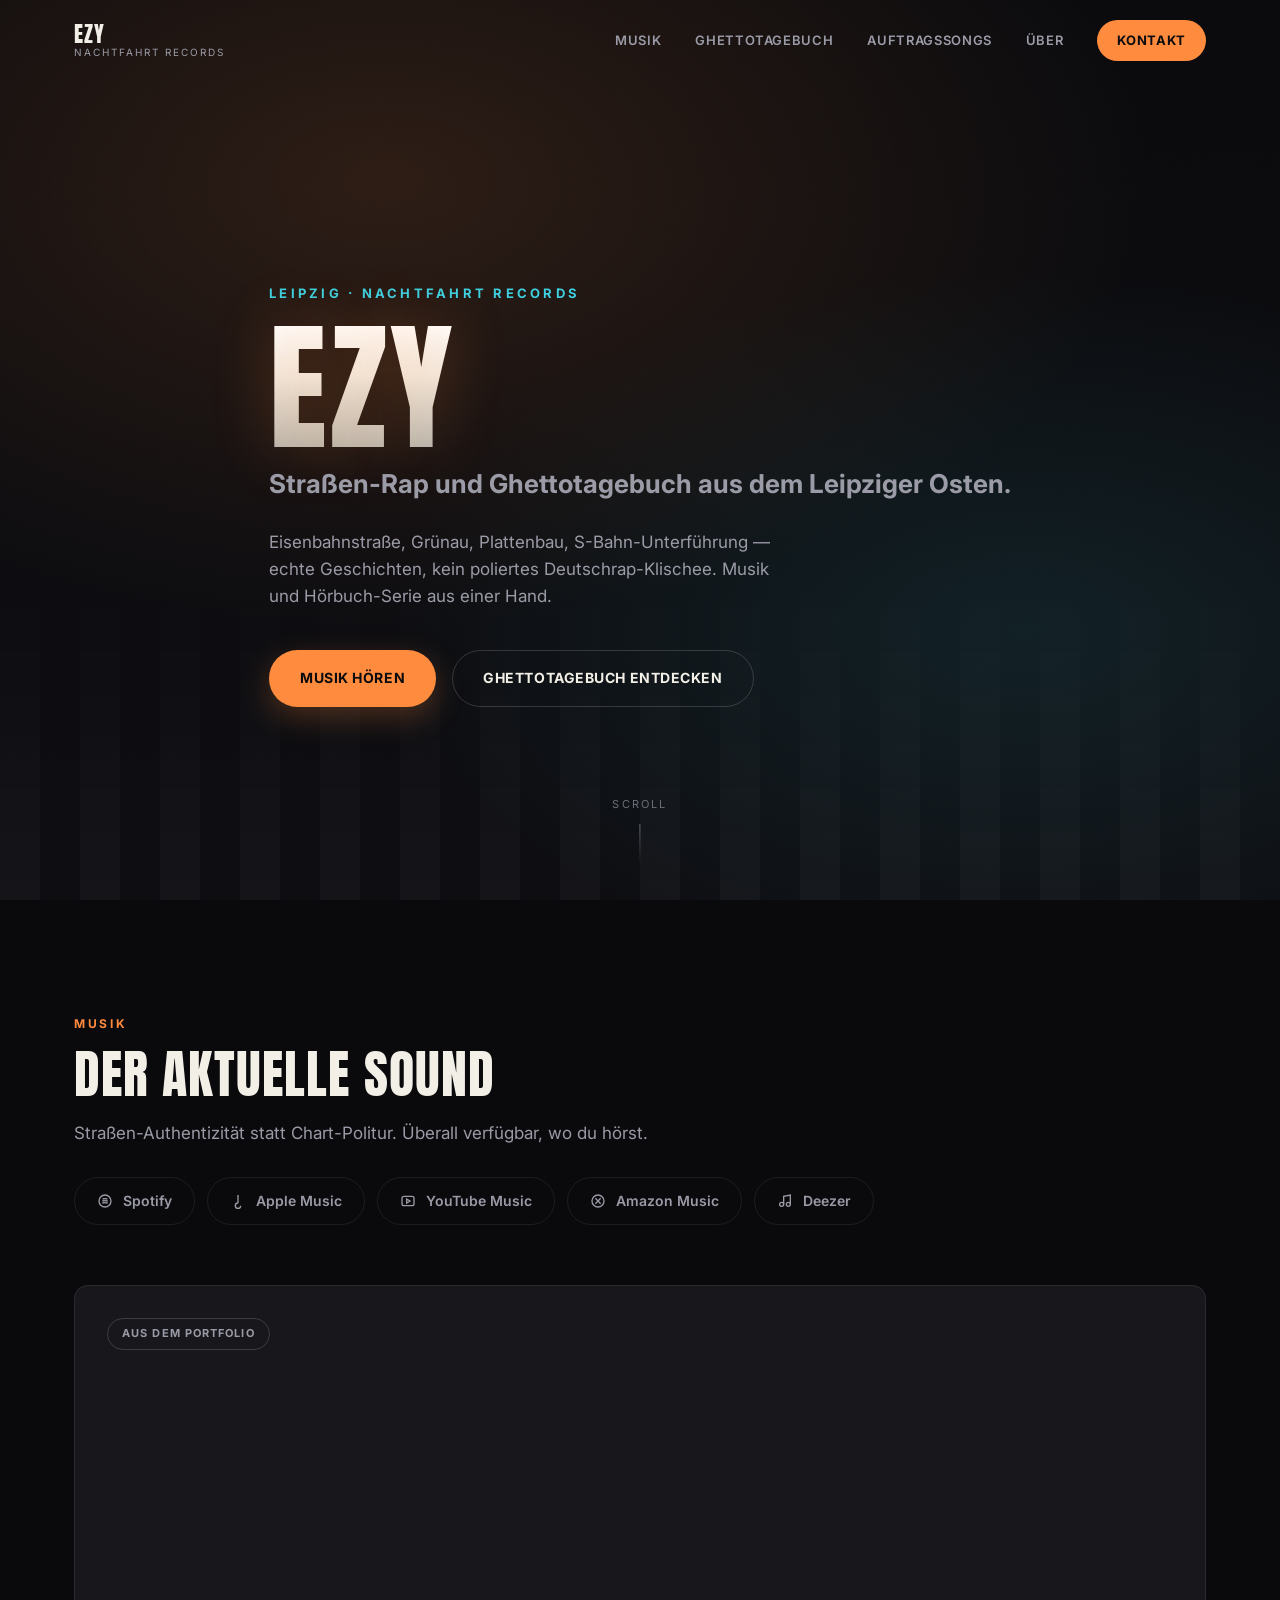
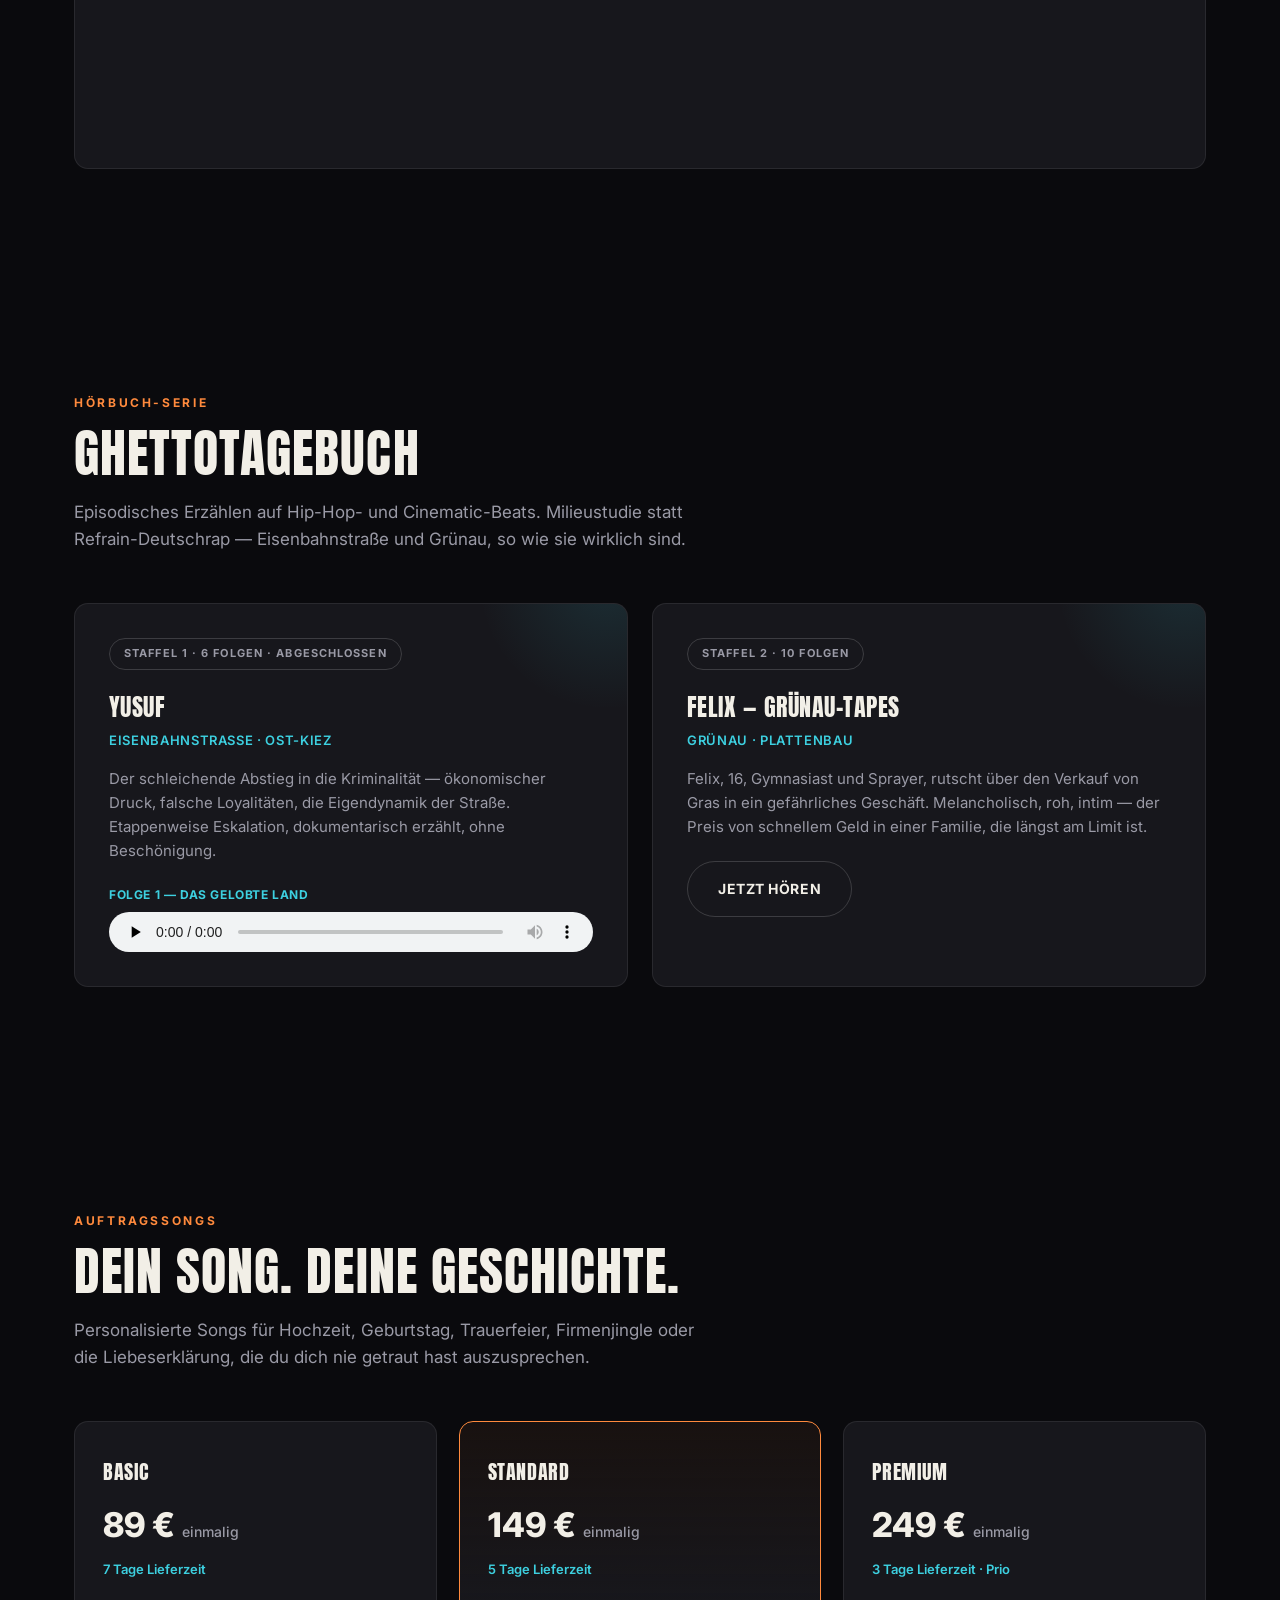
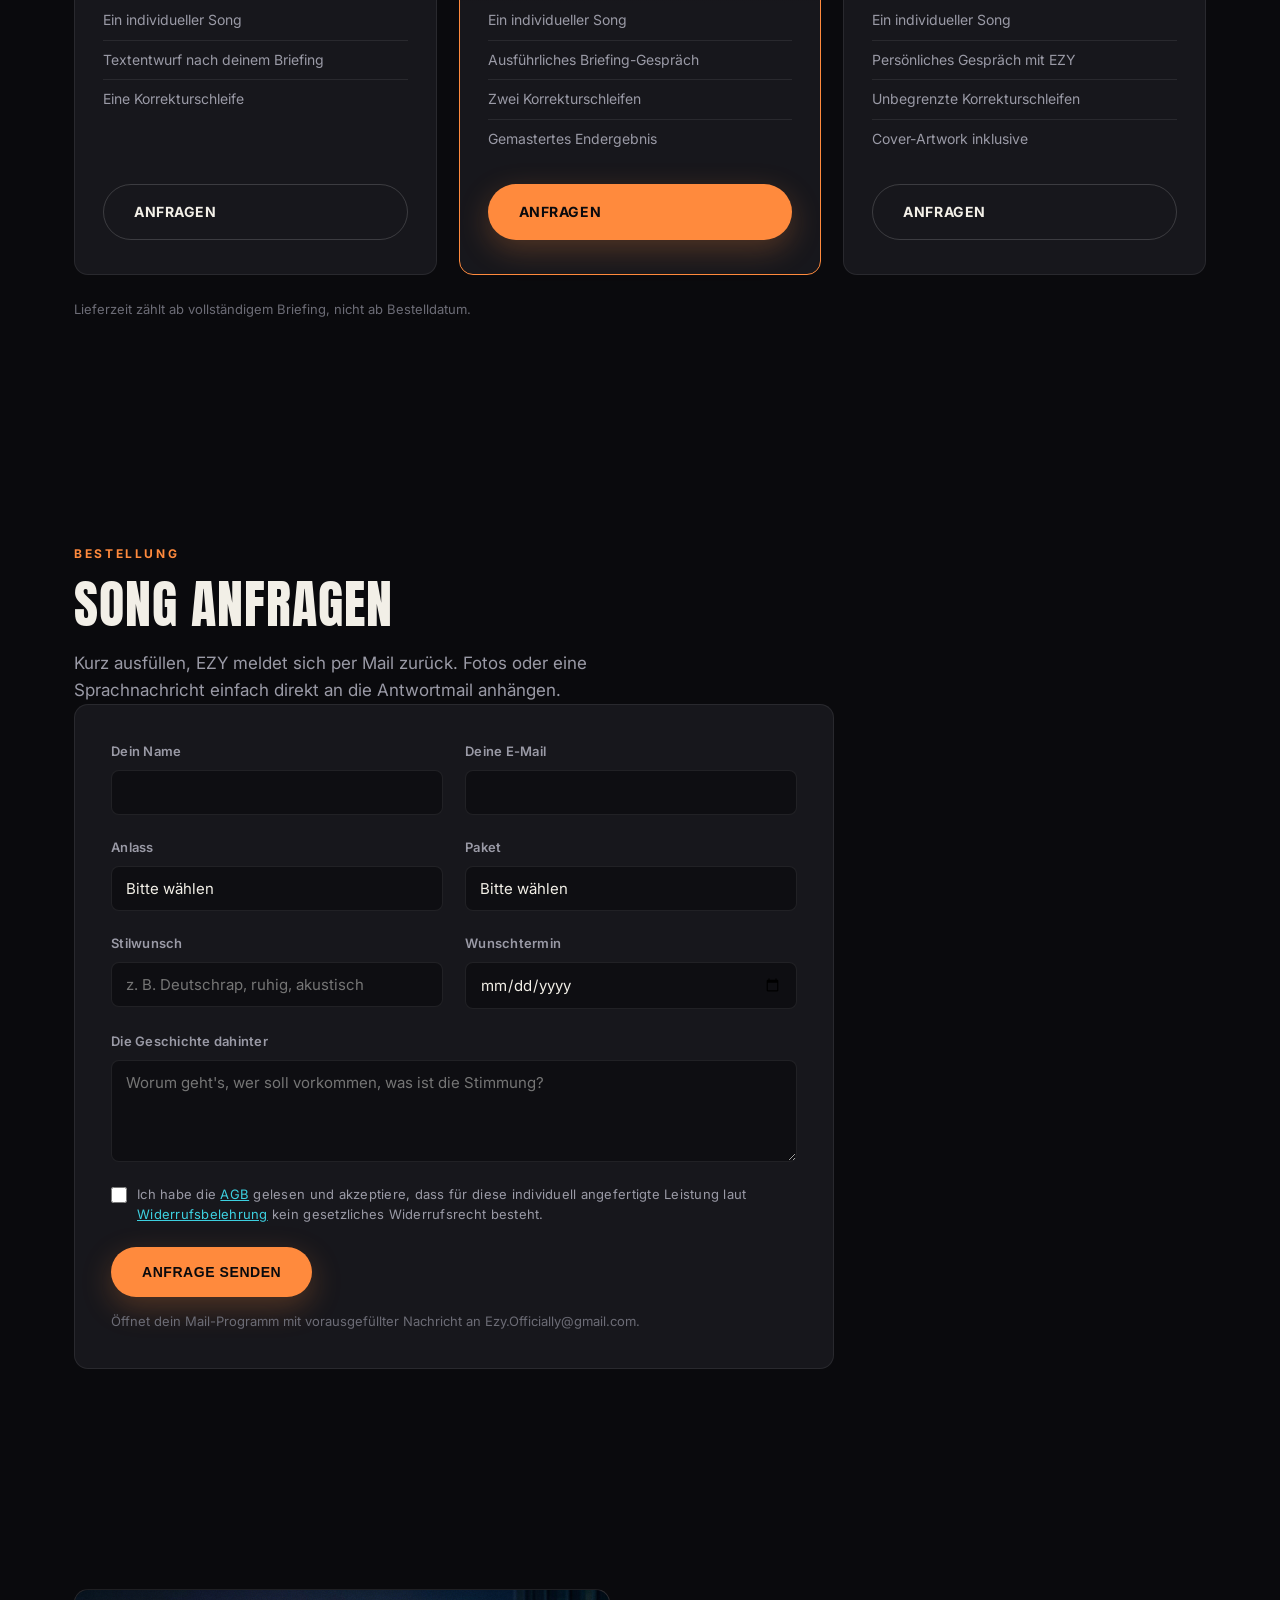
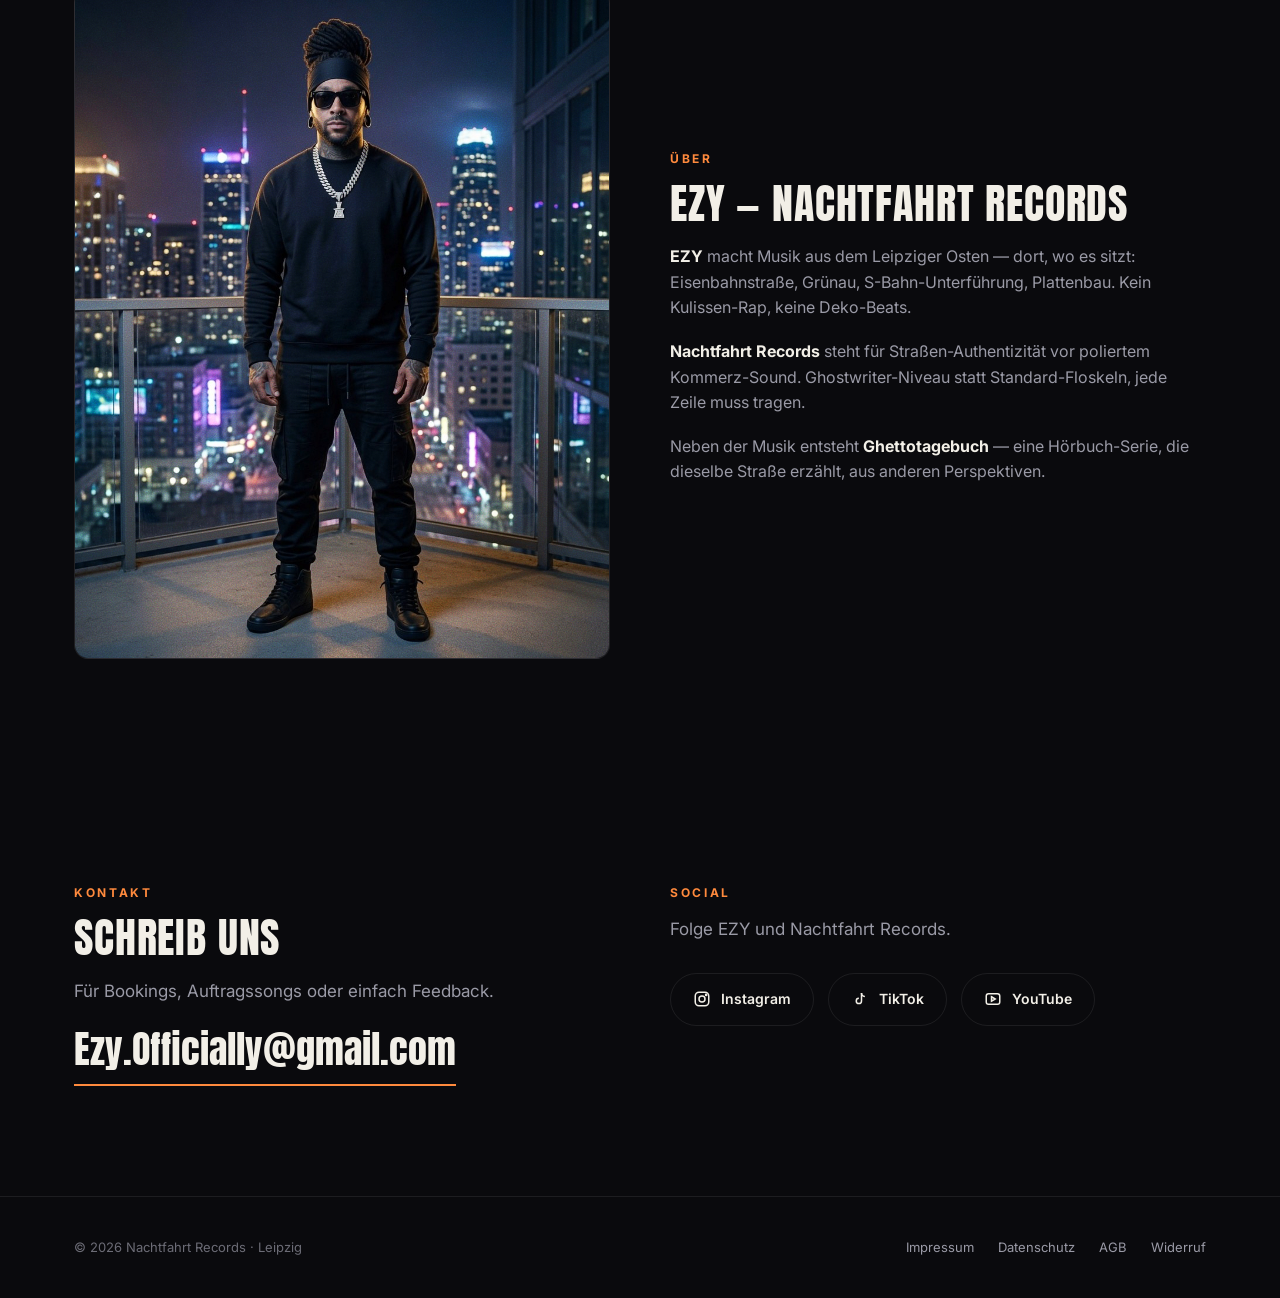
<file: website/index.html>
<!doctype html>
<html lang="de">
<head>
<meta charset="UTF-8">
<meta name="viewport" content="width=device-width, initial-scale=1.0">
<title>EZY — Nachtfahrt Records</title>
<meta name="description" content="EZY · Nachtfahrt Records. Musik und Ghettotagebuch aus Leipzig bei Nacht.">
<link rel="icon" href="favicon.svg" type="image/svg+xml">
<link rel="stylesheet" href="assets/style.css">
</head>
<body>

<div class="grain"></div>

<nav class="nav">
  <div class="container">
    <a href="#top" class="brand">
      <span class="name">EZY</span>
      <span class="label">Nachtfahrt Records</span>
    </a>
    <div class="nav-links">
      <a href="#musik">Musik</a>
      <a href="#strassenkino">Ghettotagebuch</a>
      <a href="#auftragssongs">Auftragssongs</a>
      <a href="#ueber">Über</a>
      <a href="#kontakt" class="nav-cta">Kontakt</a>
    </div>
    <button class="burger" aria-label="Menü öffnen">
      <span></span><span></span><span></span>
    </button>
  </div>
</nav>

<div class="mobile-menu">
  <a href="#musik">Musik</a>
  <a href="#strassenkino">Ghettotagebuch</a>
  <a href="#auftragssongs">Auftragssongs</a>
  <a href="#ueber">Über</a>
  <a href="#kontakt">Kontakt</a>
</div>

<header class="hero" id="top">
  <div class="container">
    <div class="hero-tag">Leipzig · Nachtfahrt Records</div>
    <h1>EZY</h1>
    <h2>Straßen-Rap und Ghettotagebuch aus dem Leipziger Osten.</h2>
    <p class="desc">
      Eisenbahnstraße, Grünau, Plattenbau, S-Bahn-Unterführung — echte Geschichten,
      kein poliertes Deutschrap-Klischee. Musik und Hörbuch-Serie aus einer Hand.
    </p>
    <div class="hero-actions">
      <a href="#musik" class="btn btn-primary">Musik hören</a>
      <a href="#strassenkino" class="btn btn-outline">Ghettotagebuch entdecken</a>
    </div>
  </div>
  <div class="scroll-cue">Scroll</div>
</header>

<!-- ============ MUSIK ============ -->
<section id="musik">
  <div class="container">
    <div class="reveal">
      <div class="eyebrow">Musik</div>
      <h2 class="section-title">Der aktuelle Sound</h2>
      <p class="section-lead">Straßen-Authentizität statt Chart-Politur. Überall verfügbar, wo du hörst.</p>
    </div>

    <div class="platforms reveal">
      <!-- TODO Bruno: echte Links aus DistroKid/Vertrieb eintragen -->
      <a href="https://open.spotify.com/artist/36Aw98aOl0XB8n2QUZo3tZ" class="platform-pill" target="_blank" rel="noopener">
        <svg viewBox="0 0 24 24" fill="none" stroke="currentColor" stroke-width="2"><circle cx="12" cy="12" r="9"/><path d="M8 15c3-1 5-1 8 0M8 12c3.5-1 4.5-1 8 0M8.5 9c2.5-.7 4.5-.7 7 0"/></svg>
        Spotify
      </a>
      <a href="#" class="platform-pill">
        <svg viewBox="0 0 24 24" fill="none" stroke="currentColor" stroke-width="2"><path d="M12 3v12m0 0a4 4 0 104 4"/><circle cx="16" cy="19" r="0"/></svg>
        Apple Music
      </a>
      <a href="#" class="platform-pill">
        <svg viewBox="0 0 24 24" fill="none" stroke="currentColor" stroke-width="2"><rect x="3" y="5" width="18" height="14" rx="3"/><path d="M10 9l5 3-5 3z"/></svg>
        YouTube Music
      </a>
      <a href="#" class="platform-pill">
        <svg viewBox="0 0 24 24" fill="none" stroke="currentColor" stroke-width="2"><circle cx="12" cy="12" r="9"/><path d="M8 8l8 8M16 8l-8 8"/></svg>
        Amazon Music
      </a>
      <a href="#" class="platform-pill">
        <svg viewBox="0 0 24 24" fill="none" stroke="currentColor" stroke-width="2"><circle cx="7" cy="17" r="3"/><circle cx="17" cy="17" r="3"/><path d="M10 17V5l10-2v14"/></svg>
        Deezer
      </a>
    </div>

    <div class="release-card embed reveal">
      <div class="badge">Aus dem Portfolio</div>
      <iframe src="https://open.spotify.com/embed/album/2xNW0E3HKPv3cigmFF2tMF?utm_source=generator"
        width="100%" height="352" frameborder="0"
        allow="autoplay; clipboard-write; encrypted-media; fullscreen; picture-in-picture" loading="lazy"></iframe>
    </div>
  </div>
</section>

<!-- ============ STRASSENKINO ============ -->
<section id="strassenkino">
  <div class="container">
    <div class="reveal">
      <div class="eyebrow">Hörbuch-Serie</div>
      <h2 class="section-title">Ghettotagebuch</h2>
      <p class="section-lead">
        Episodisches Erzählen auf Hip-Hop- und Cinematic-Beats. Milieustudie statt
        Refrain-Deutschrap — Eisenbahnstraße und Grünau, so wie sie wirklich sind.
      </p>
    </div>

    <div class="saga-grid">
      <div class="saga-card reveal">
        <div class="badge">Staffel 1 · 6 Folgen · Abgeschlossen</div>
        <h3>Yusuf</h3>
        <div class="place">Eisenbahnstraße · Ost-Kiez</div>
        <p>
          Der schleichende Abstieg in die Kriminalität — ökonomischer Druck, falsche
          Loyalitäten, die Eigendynamik der Straße. Etappenweise Eskalation, dokumentarisch
          erzählt, ohne Beschönigung.
        </p>
        <div class="episode-player">
          <span class="episode-label">Folge 1 — Das gelobte Land</span>
          <audio controls preload="none">
            <source src="audio/yusuf-folge-1-das-gelobte-land.mp3" type="audio/mpeg">
          </audio>
        </div>
      </div>
      <div class="saga-card reveal">
        <div class="badge">Staffel 2 · 10 Folgen</div>
        <h3>Felix — Grünau-Tapes</h3>
        <div class="place">Grünau · Plattenbau</div>
        <p>
          Felix, 16, Gymnasiast und Sprayer, rutscht über den Verkauf von Gras in ein
          gefährliches Geschäft. Melancholisch, roh, intim — der Preis von schnellem Geld
          in einer Familie, die längst am Limit ist.
        </p>
        <a href="#" class="btn btn-outline">Jetzt hören</a>
      </div>
    </div>
  </div>
</section>

<!-- ============ AUFTRAGSSONGS ============ -->
<section id="auftragssongs">
  <div class="container">
    <div class="reveal">
      <div class="eyebrow">Auftragssongs</div>
      <h2 class="section-title">Dein Song. Deine Geschichte.</h2>
      <p class="section-lead">
        Personalisierte Songs für Hochzeit, Geburtstag, Trauerfeier, Firmenjingle oder
        die Liebeserklärung, die du dich nie getraut hast auszusprechen.
      </p>
    </div>

    <div class="pkg-grid">
      <div class="pkg-card reveal">
        <div class="pkg-name">Basic</div>
        <div class="pkg-price">89 € <span>einmalig</span></div>
        <div class="pkg-time">7 Tage Lieferzeit</div>
        <ul>
          <li>Ein individueller Song</li>
          <li>Textentwurf nach deinem Briefing</li>
          <li>Eine Korrekturschleife</li>
        </ul>
        <a href="#anfragen" class="btn btn-outline" data-paket="Basic">Anfragen</a>
      </div>
      <div class="pkg-card featured reveal">
        <div class="pkg-name">Standard</div>
        <div class="pkg-price">149 € <span>einmalig</span></div>
        <div class="pkg-time">5 Tage Lieferzeit</div>
        <ul>
          <li>Ein individueller Song</li>
          <li>Ausführliches Briefing-Gespräch</li>
          <li>Zwei Korrekturschleifen</li>
          <li>Gemastertes Endergebnis</li>
        </ul>
        <a href="#anfragen" class="btn btn-primary" data-paket="Standard">Anfragen</a>
      </div>
      <div class="pkg-card reveal">
        <div class="pkg-name">Premium</div>
        <div class="pkg-price">249 € <span>einmalig</span></div>
        <div class="pkg-time">3 Tage Lieferzeit · Prio</div>
        <ul>
          <li>Ein individueller Song</li>
          <li>Persönliches Gespräch mit EZY</li>
          <li>Unbegrenzte Korrekturschleifen</li>
          <li>Cover-Artwork inklusive</li>
        </ul>
        <a href="#anfragen" class="btn btn-outline" data-paket="Premium">Anfragen</a>
      </div>
    </div>
    <p style="color:var(--muted-2); font-size:13px; margin-top:24px;">
      Lieferzeit zählt ab vollständigem Briefing, nicht ab Bestelldatum.
    </p>
  </div>
</section>

<!-- ============ BESTELLFORMULAR ============ -->
<section id="anfragen">
  <div class="container">
    <div class="reveal">
      <div class="eyebrow">Bestellung</div>
      <h2 class="section-title">Song anfragen</h2>
      <p class="section-lead">
        Kurz ausfüllen, EZY meldet sich per Mail zurück. Fotos oder eine Sprachnachricht
        einfach direkt an die Antwortmail anhängen.
      </p>
    </div>

    <form class="booking-form reveal" id="booking-form">
      <div class="form-grid">
        <label>
          Dein Name
          <input type="text" name="name" required>
        </label>
        <label>
          Deine E-Mail
          <input type="email" name="email" required>
        </label>
        <label>
          Anlass
          <select name="anlass" required>
            <option value="">Bitte wählen</option>
            <option>Hochzeit</option>
            <option>Geburtstag</option>
            <option>Trauerfeier</option>
            <option>Firmenjingle</option>
            <option>Liebeserklärung</option>
            <option>Sonstiges</option>
          </select>
        </label>
        <label>
          Paket
          <select name="paket" id="paket-select" required>
            <option value="">Bitte wählen</option>
            <option>Basic</option>
            <option>Standard</option>
            <option>Premium</option>
          </select>
        </label>
        <label>
          Stilwunsch
          <input type="text" name="stil" placeholder="z. B. Deutschrap, ruhig, akustisch">
        </label>
        <label>
          Wunschtermin
          <input type="date" name="termin">
        </label>
      </div>
      <label class="full">
        Die Geschichte dahinter
        <textarea name="geschichte" rows="4" placeholder="Worum geht's, wer soll vorkommen, was ist die Stimmung?" required></textarea>
      </label>
      <label class="consent">
        <input type="checkbox" name="agb_akzeptiert" required>
        <span>Ich habe die <a href="agb.html" target="_blank">AGB</a> gelesen und akzeptiere, dass für
        diese individuell angefertigte Leistung laut <a href="widerruf.html" target="_blank">Widerrufsbelehrung</a>
        kein gesetzliches Widerrufsrecht besteht.</span>
      </label>
      <button type="submit" class="btn btn-primary">Anfrage senden</button>
      <p class="form-note">Öffnet dein Mail-Programm mit vorausgefüllter Nachricht an Ezy.Officially@gmail.com.</p>
    </form>
  </div>
</section>

<!-- ============ ÜBER ============ -->
<section id="ueber">
  <div class="container about-grid">
    <div class="about-visual reveal">
      <img src="images/ezy-portrait.jpg" alt="EZY vor der nächtlichen Skyline" loading="lazy">
    </div>
    <div class="about-text reveal">
      <div class="eyebrow">Über</div>
      <h2 class="section-title" style="font-size:clamp(28px,4vw,42px);">EZY — Nachtfahrt Records</h2>
      <p>
        <strong>EZY</strong> macht Musik aus dem Leipziger Osten — dort, wo es sitzt:
        Eisenbahnstraße, Grünau, S-Bahn-Unterführung, Plattenbau. Kein Kulissen-Rap,
        keine Deko-Beats.
      </p>
      <p>
        <strong>Nachtfahrt Records</strong> steht für Straßen-Authentizität vor
        poliertem Kommerz-Sound. Ghostwriter-Niveau statt Standard-Floskeln, jede Zeile
        muss tragen.
      </p>
      <p>
        Neben der Musik entsteht <strong>Ghettotagebuch</strong> — eine Hörbuch-Serie,
        die dieselbe Straße erzählt, aus anderen Perspektiven.
      </p>
    </div>
  </div>
</section>

<!-- ============ KONTAKT ============ -->
<section id="kontakt">
  <div class="container contact-wrap">
    <div class="reveal">
      <div class="eyebrow">Kontakt</div>
      <h2 class="section-title" style="font-size:clamp(28px,4vw,42px);">Schreib uns</h2>
      <p class="section-lead">Für Bookings, Auftragssongs oder einfach Feedback.</p>
      <a href="mailto:Ezy.Officially@gmail.com" class="contact-email">Ezy.Officially@gmail.com</a>
    </div>
    <div class="reveal">
      <div class="eyebrow">Social</div>
      <p class="section-lead" style="margin-bottom:0;">Folge EZY und Nachtfahrt Records.</p>
      <div class="social-row">
        <a href="https://instagram.com/ezy.officially" class="social-btn" target="_blank" rel="noopener">
          <svg viewBox="0 0 24 24" fill="none" stroke="currentColor" stroke-width="2"><rect x="3" y="3" width="18" height="18" rx="5"/><circle cx="12" cy="12" r="4"/><circle cx="17.5" cy="6.5" r="0.8" fill="currentColor"/></svg>
          Instagram
        </a>
        <a href="https://www.tiktok.com/@ezy.officially" class="social-btn" target="_blank" rel="noopener">
          <svg viewBox="0 0 24 24" fill="none" stroke="currentColor" stroke-width="2"><path d="M14 4v10.5a3.5 3.5 0 11-3.5-3.5"/><path d="M14 4c0 2.5 2 4.5 4.5 4.5"/></svg>
          TikTok
        </a>
        <a href="https://www.youtube.com/@ezy.officially" class="social-btn" target="_blank" rel="noopener">
          <svg viewBox="0 0 24 24" fill="none" stroke="currentColor" stroke-width="2"><rect x="3" y="5" width="18" height="14" rx="3"/><path d="M10 9l5 3-5 3z"/></svg>
          YouTube
        </a>
      </div>
    </div>
  </div>
</section>

<footer>
  <div class="container">
    <div class="footer-copy">© 2026 Nachtfahrt Records · Leipzig</div>
    <div class="footer-links">
      <a href="impressum.html">Impressum</a>
      <a href="datenschutz.html">Datenschutz</a>
      <a href="agb.html">AGB</a>
      <a href="widerruf.html">Widerruf</a>
    </div>
  </div>
</footer>

<script src="assets/main.js"></script>
</body>
</html>
</file>
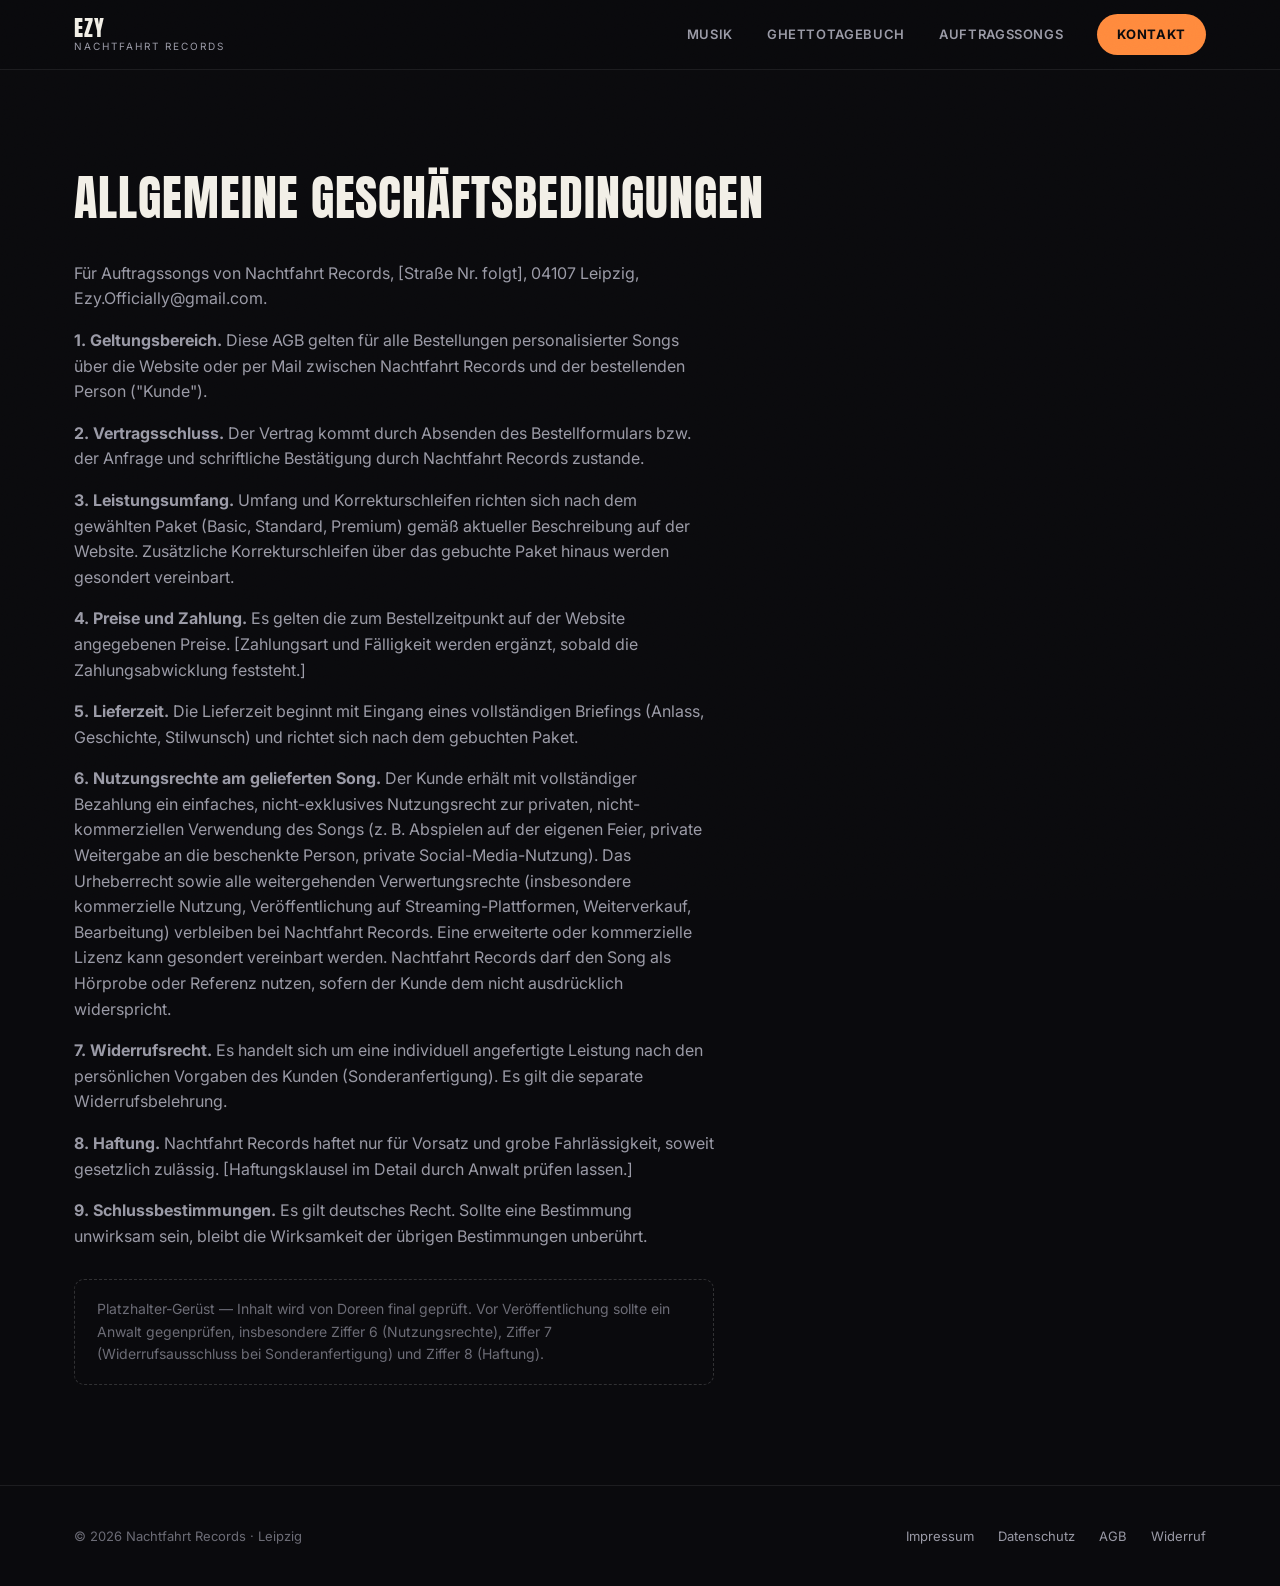
<file: website/agb.html>
<!doctype html>
<html lang="de">
<head>
<meta charset="UTF-8">
<meta name="viewport" content="width=device-width, initial-scale=1.0">
<title>AGB — Nachtfahrt Records</title>
<link rel="icon" href="favicon.svg" type="image/svg+xml">
<link rel="stylesheet" href="assets/style.css">
</head>
<body>

<div class="grain"></div>

<nav class="nav scrolled">
  <div class="container">
    <a href="index.html" class="brand">
      <span class="name">EZY</span>
      <span class="label">Nachtfahrt Records</span>
    </a>
    <div class="nav-links">
      <a href="index.html#musik">Musik</a>
      <a href="index.html#strassenkino">Ghettotagebuch</a>
      <a href="index.html#auftragssongs">Auftragssongs</a>
      <a href="index.html#kontakt" class="nav-cta">Kontakt</a>
    </div>
  </div>
</nav>

<main class="container legal-page">
  <h1>Allgemeine Geschäftsbedingungen</h1>
  <p>Für Auftragssongs von Nachtfahrt Records, [Straße Nr. folgt], 04107 Leipzig, Ezy.Officially@gmail.com.</p>

  <p><strong>1. Geltungsbereich.</strong> Diese AGB gelten für alle Bestellungen personalisierter
  Songs über die Website oder per Mail zwischen Nachtfahrt Records und der bestellenden Person
  ("Kunde").</p>

  <p><strong>2. Vertragsschluss.</strong> Der Vertrag kommt durch Absenden des Bestellformulars
  bzw. der Anfrage und schriftliche Bestätigung durch Nachtfahrt Records zustande.</p>

  <p><strong>3. Leistungsumfang.</strong> Umfang und Korrekturschleifen richten sich nach dem
  gewählten Paket (Basic, Standard, Premium) gemäß aktueller Beschreibung auf der Website.
  Zusätzliche Korrekturschleifen über das gebuchte Paket hinaus werden gesondert vereinbart.</p>

  <p><strong>4. Preise und Zahlung.</strong> Es gelten die zum Bestellzeitpunkt auf der Website
  angegebenen Preise. [Zahlungsart und Fälligkeit werden ergänzt, sobald die Zahlungsabwicklung
  feststeht.]</p>

  <p><strong>5. Lieferzeit.</strong> Die Lieferzeit beginnt mit Eingang eines vollständigen
  Briefings (Anlass, Geschichte, Stilwunsch) und richtet sich nach dem gebuchten Paket.</p>

  <p><strong>6. Nutzungsrechte am gelieferten Song.</strong> Der Kunde erhält mit vollständiger
  Bezahlung ein einfaches, nicht-exklusives Nutzungsrecht zur privaten, nicht-kommerziellen
  Verwendung des Songs (z. B. Abspielen auf der eigenen Feier, private Weitergabe an die
  beschenkte Person, private Social-Media-Nutzung). Das Urheberrecht sowie alle weitergehenden
  Verwertungsrechte (insbesondere kommerzielle Nutzung, Veröffentlichung auf Streaming-Plattformen,
  Weiterverkauf, Bearbeitung) verbleiben bei Nachtfahrt Records. Eine erweiterte oder kommerzielle
  Lizenz kann gesondert vereinbart werden. Nachtfahrt Records darf den Song als Hörprobe oder
  Referenz nutzen, sofern der Kunde dem nicht ausdrücklich widerspricht.</p>

  <p><strong>7. Widerrufsrecht.</strong> Es handelt sich um eine individuell angefertigte
  Leistung nach den persönlichen Vorgaben des Kunden (Sonderanfertigung). Es gilt die separate
  <a href="widerruf.html">Widerrufsbelehrung</a>.</p>

  <p><strong>8. Haftung.</strong> Nachtfahrt Records haftet nur für Vorsatz und grobe
  Fahrlässigkeit, soweit gesetzlich zulässig. [Haftungsklausel im Detail durch Anwalt prüfen
  lassen.]</p>

  <p><strong>9. Schlussbestimmungen.</strong> Es gilt deutsches Recht. Sollte eine Bestimmung
  unwirksam sein, bleibt die Wirksamkeit der übrigen Bestimmungen unberührt.</p>

  <div class="legal-note">
    Platzhalter-Gerüst — Inhalt wird von Doreen final geprüft. Vor Veröffentlichung sollte ein
    Anwalt gegenprüfen, insbesondere Ziffer 6 (Nutzungsrechte), Ziffer 7 (Widerrufsausschluss bei
    Sonderanfertigung) und Ziffer 8 (Haftung).
  </div>
</main>

<footer>
  <div class="container">
    <div class="footer-copy">© 2026 Nachtfahrt Records · Leipzig</div>
    <div class="footer-links">
      <a href="impressum.html">Impressum</a>
      <a href="datenschutz.html">Datenschutz</a>
      <a href="agb.html">AGB</a>
      <a href="widerruf.html">Widerruf</a>
    </div>
  </div>
</footer>

</body>
</html>
</file>
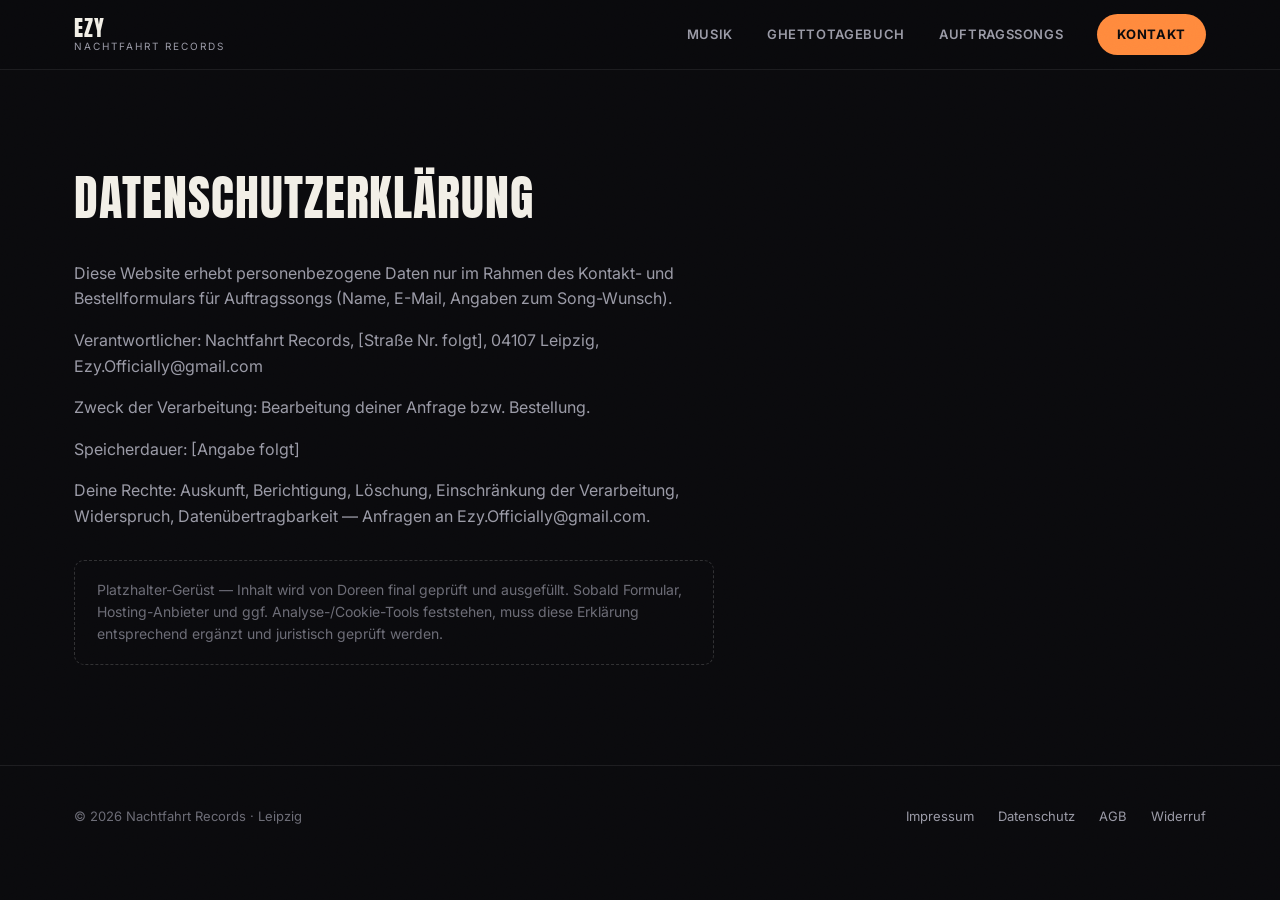
<file: website/datenschutz.html>
<!doctype html>
<html lang="de">
<head>
<meta charset="UTF-8">
<meta name="viewport" content="width=device-width, initial-scale=1.0">
<title>Datenschutz — Nachtfahrt Records</title>
<link rel="icon" href="favicon.svg" type="image/svg+xml">
<link rel="stylesheet" href="assets/style.css">
</head>
<body>

<div class="grain"></div>

<nav class="nav scrolled">
  <div class="container">
    <a href="index.html" class="brand">
      <span class="name">EZY</span>
      <span class="label">Nachtfahrt Records</span>
    </a>
    <div class="nav-links">
      <a href="index.html#musik">Musik</a>
      <a href="index.html#strassenkino">Ghettotagebuch</a>
      <a href="index.html#auftragssongs">Auftragssongs</a>
      <a href="index.html#kontakt" class="nav-cta">Kontakt</a>
    </div>
  </div>
</nav>

<main class="container legal-page">
  <h1>Datenschutzerklärung</h1>
  <p>
    Diese Website erhebt personenbezogene Daten nur im Rahmen des Kontakt- und
    Bestellformulars für Auftragssongs (Name, E-Mail, Angaben zum Song-Wunsch).
  </p>
  <p>Verantwortlicher: Nachtfahrt Records, [Straße Nr. folgt], 04107 Leipzig, Ezy.Officially@gmail.com</p>
  <p>Zweck der Verarbeitung: Bearbeitung deiner Anfrage bzw. Bestellung.</p>
  <p>Speicherdauer: [Angabe folgt]</p>
  <p>Deine Rechte: Auskunft, Berichtigung, Löschung, Einschränkung der Verarbeitung,
     Widerspruch, Datenübertragbarkeit — Anfragen an Ezy.Officially@gmail.com.</p>

  <div class="legal-note">
    Platzhalter-Gerüst — Inhalt wird von Doreen final geprüft und ausgefüllt.
    Sobald Formular, Hosting-Anbieter und ggf. Analyse-/Cookie-Tools feststehen,
    muss diese Erklärung entsprechend ergänzt und juristisch geprüft werden.
  </div>
</main>

<footer>
  <div class="container">
    <div class="footer-copy">© 2026 Nachtfahrt Records · Leipzig</div>
    <div class="footer-links">
      <a href="impressum.html">Impressum</a>
      <a href="datenschutz.html">Datenschutz</a>
      <a href="agb.html">AGB</a>
      <a href="widerruf.html">Widerruf</a>
    </div>
  </div>
</footer>

</body>
</html>
</file>
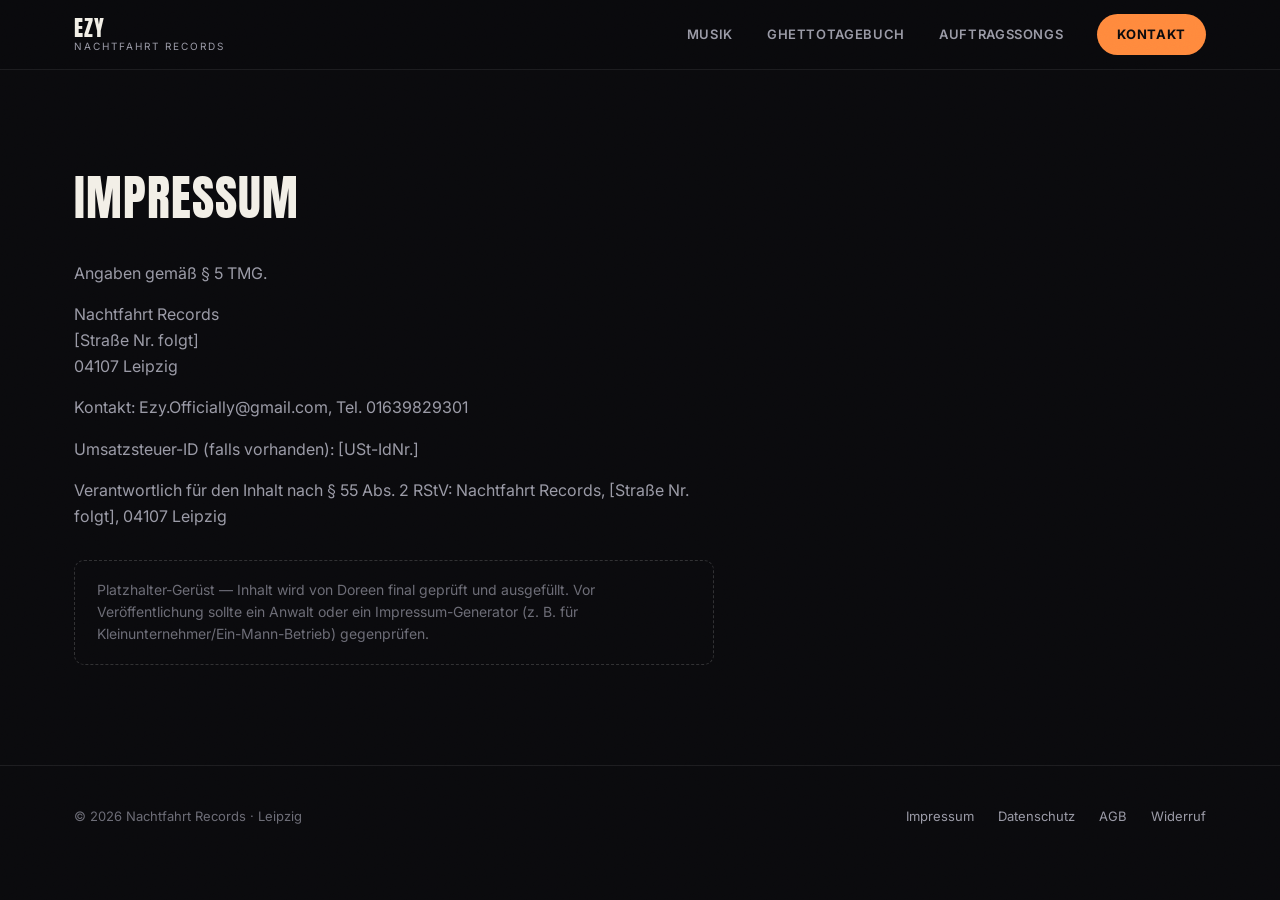
<file: website/impressum.html>
<!doctype html>
<html lang="de">
<head>
<meta charset="UTF-8">
<meta name="viewport" content="width=device-width, initial-scale=1.0">
<title>Impressum — Nachtfahrt Records</title>
<link rel="icon" href="favicon.svg" type="image/svg+xml">
<link rel="stylesheet" href="assets/style.css">
</head>
<body>

<div class="grain"></div>

<nav class="nav scrolled">
  <div class="container">
    <a href="index.html" class="brand">
      <span class="name">EZY</span>
      <span class="label">Nachtfahrt Records</span>
    </a>
    <div class="nav-links">
      <a href="index.html#musik">Musik</a>
      <a href="index.html#strassenkino">Ghettotagebuch</a>
      <a href="index.html#auftragssongs">Auftragssongs</a>
      <a href="index.html#kontakt" class="nav-cta">Kontakt</a>
    </div>
  </div>
</nav>

<main class="container legal-page">
  <h1>Impressum</h1>
  <p>Angaben gemäß § 5 TMG.</p>
  <p>Nachtfahrt Records<br>[Straße Nr. folgt]<br>04107 Leipzig</p>
  <p>Kontakt: Ezy.Officially@gmail.com, Tel. 01639829301</p>
  <p>Umsatzsteuer-ID (falls vorhanden): [USt-IdNr.]</p>
  <p>Verantwortlich für den Inhalt nach § 55 Abs. 2 RStV: Nachtfahrt Records, [Straße Nr. folgt], 04107 Leipzig</p>

  <div class="legal-note">
    Platzhalter-Gerüst — Inhalt wird von Doreen final geprüft und ausgefüllt.
    Vor Veröffentlichung sollte ein Anwalt oder ein Impressum-Generator (z. B. für
    Kleinunternehmer/Ein-Mann-Betrieb) gegenprüfen.
  </div>
</main>

<footer>
  <div class="container">
    <div class="footer-copy">© 2026 Nachtfahrt Records · Leipzig</div>
    <div class="footer-links">
      <a href="impressum.html">Impressum</a>
      <a href="datenschutz.html">Datenschutz</a>
      <a href="agb.html">AGB</a>
      <a href="widerruf.html">Widerruf</a>
    </div>
  </div>
</footer>

</body>
</html>
</file>
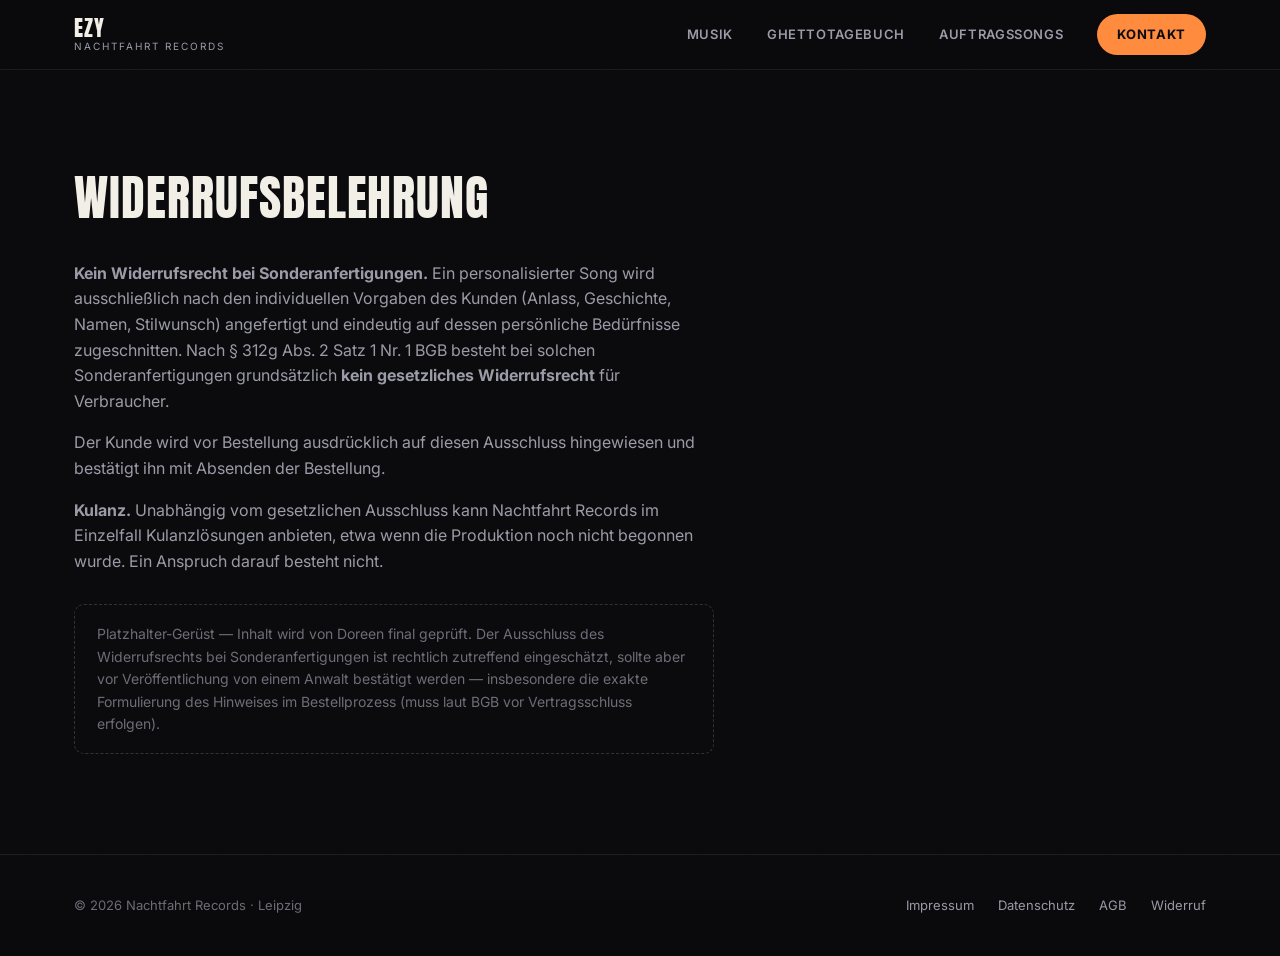
<file: website/widerruf.html>
<!doctype html>
<html lang="de">
<head>
<meta charset="UTF-8">
<meta name="viewport" content="width=device-width, initial-scale=1.0">
<title>Widerruf — Nachtfahrt Records</title>
<link rel="icon" href="favicon.svg" type="image/svg+xml">
<link rel="stylesheet" href="assets/style.css">
</head>
<body>

<div class="grain"></div>

<nav class="nav scrolled">
  <div class="container">
    <a href="index.html" class="brand">
      <span class="name">EZY</span>
      <span class="label">Nachtfahrt Records</span>
    </a>
    <div class="nav-links">
      <a href="index.html#musik">Musik</a>
      <a href="index.html#strassenkino">Ghettotagebuch</a>
      <a href="index.html#auftragssongs">Auftragssongs</a>
      <a href="index.html#kontakt" class="nav-cta">Kontakt</a>
    </div>
  </div>
</nav>

<main class="container legal-page">
  <h1>Widerrufsbelehrung</h1>

  <p><strong>Kein Widerrufsrecht bei Sonderanfertigungen.</strong> Ein personalisierter Song wird
  ausschließlich nach den individuellen Vorgaben des Kunden (Anlass, Geschichte, Namen,
  Stilwunsch) angefertigt und eindeutig auf dessen persönliche Bedürfnisse zugeschnitten. Nach
  § 312g Abs. 2 Satz 1 Nr. 1 BGB besteht bei solchen Sonderanfertigungen grundsätzlich <strong>kein
  gesetzliches Widerrufsrecht</strong> für Verbraucher.</p>

  <p>Der Kunde wird vor Bestellung ausdrücklich auf diesen Ausschluss hingewiesen und bestätigt
  ihn mit Absenden der Bestellung.</p>

  <p><strong>Kulanz.</strong> Unabhängig vom gesetzlichen Ausschluss kann Nachtfahrt Records im
  Einzelfall Kulanzlösungen anbieten, etwa wenn die Produktion noch nicht begonnen wurde. Ein
  Anspruch darauf besteht nicht.</p>

  <div class="legal-note">
    Platzhalter-Gerüst — Inhalt wird von Doreen final geprüft. Der Ausschluss des
    Widerrufsrechts bei Sonderanfertigungen ist rechtlich zutreffend eingeschätzt, sollte aber
    vor Veröffentlichung von einem Anwalt bestätigt werden — insbesondere die exakte Formulierung
    des Hinweises im Bestellprozess (muss laut BGB vor Vertragsschluss erfolgen).
  </div>
</main>

<footer>
  <div class="container">
    <div class="footer-copy">© 2026 Nachtfahrt Records · Leipzig</div>
    <div class="footer-links">
      <a href="impressum.html">Impressum</a>
      <a href="datenschutz.html">Datenschutz</a>
      <a href="agb.html">AGB</a>
      <a href="widerruf.html">Widerruf</a>
    </div>
  </div>
</footer>

</body>
</html>
</file>
<file: website/assets/style.css>
/* Nachtfahrt Records — Site Styles */

@import url('https://fonts.googleapis.com/css2?family=Inter:wght@400;500;600;700;800&display=swap');

@font-face {
  font-family: 'Anton';
  font-style: normal;
  font-weight: 400;
  font-display: swap;
  src: url([data-uri]) format('woff2');
}

:root {
  --bg: #0a0a0d;
  --bg-alt: #131317;
  --bg-card: #17171c;
  --fg: #f2efe7;
  --muted: #9a9aa6;
  --muted-2: #6c6c76;
  --accent: #ff8a3d;
  --accent-2: #3dd0e0;
  --border: rgba(255, 255, 255, 0.08);
  --border-strong: rgba(255, 255, 255, 0.16);
  --shadow: 0 20px 60px rgba(0, 0, 0, 0.5);
  --radius: 14px;
}

* { box-sizing: border-box; margin: 0; padding: 0; }

html { scroll-behavior: smooth; }

body {
  background: var(--bg);
  color: var(--fg);
  font-family: 'Inter', -apple-system, BlinkMacSystemFont, sans-serif;
  line-height: 1.6;
  -webkit-font-smoothing: antialiased;
  overflow-x: hidden;
}

::selection { background: var(--accent); color: #0a0a0d; }

::-webkit-scrollbar { width: 10px; }
::-webkit-scrollbar-track { background: var(--bg); }
::-webkit-scrollbar-thumb { background: #3a3a42; border-radius: 10px; }
::-webkit-scrollbar-thumb:hover { background: var(--accent); }

a { color: inherit; text-decoration: none; }

img { max-width: 100%; display: block; }

.container {
  max-width: 1180px;
  margin: 0 auto;
  padding: 0 24px;
}

h1, h2, h3 { font-family: 'Anton', sans-serif; font-weight: 400; letter-spacing: 0.02em; text-transform: uppercase; }

.eyebrow {
  display: inline-block;
  font-size: 12px;
  font-weight: 700;
  letter-spacing: 0.22em;
  text-transform: uppercase;
  color: var(--accent);
  margin-bottom: 14px;
}

.section-title {
  font-size: clamp(32px, 5vw, 52px);
  line-height: 1.05;
  margin-bottom: 18px;
}

.section-lead {
  color: var(--muted);
  max-width: 620px;
  font-size: 17px;
}

section { position: relative; padding: 110px 0; }
section.tight { padding: 80px 0; }

/* grain overlay across whole page */
.grain {
  position: fixed;
  inset: 0;
  z-index: 999;
  pointer-events: none;
  opacity: 0.05;
  mix-blend-mode: overlay;
  background-image: url("data:image/svg+xml;utf8,<svg xmlns='http://www.w3.org/2000/svg' width='120' height='120'><filter id='n'><feTurbulence type='fractalNoise' baseFrequency='0.9' numOctaves='2' stitchTiles='stitch'/></filter><rect width='100%25' height='100%25' filter='url(%23n)'/></svg>");
}

/* ---------- Nav ---------- */
.nav {
  position: fixed;
  top: 0; left: 0; right: 0;
  z-index: 100;
  padding: 20px 0;
  transition: background 0.3s ease, padding 0.3s ease, border-color 0.3s ease;
  border-bottom: 1px solid transparent;
}
.nav.scrolled {
  background: rgba(10, 10, 13, 0.85);
  backdrop-filter: blur(10px);
  padding: 14px 0;
  border-bottom: 1px solid var(--border);
}
.nav .container { display: flex; align-items: center; justify-content: space-between; }
.brand { display: flex; flex-direction: column; line-height: 1; }
.brand .name { font-family: 'Anton', sans-serif; font-size: 22px; letter-spacing: 0.04em; }
.brand .label { font-size: 10px; letter-spacing: 0.2em; color: var(--muted); text-transform: uppercase; margin-top: 2px; }

.nav-links { display: flex; gap: 34px; align-items: center; }
.nav-links a {
  font-size: 13px;
  font-weight: 600;
  letter-spacing: 0.05em;
  text-transform: uppercase;
  color: var(--muted);
  transition: color 0.2s ease;
}
.nav-links a:hover { color: var(--fg); }

.nav-cta {
  background: var(--accent);
  color: #0a0a0d !important;
  padding: 10px 20px;
  border-radius: 100px;
  font-weight: 700 !important;
}

.burger {
  display: none;
  width: 44px; height: 44px;
  padding: 11px 7px;
  box-sizing: border-box;
  position: relative;
  cursor: pointer;
  background: none;
  border: none;
}
.burger span {
  position: absolute; left: 7px; right: 7px;
  height: 2px; background: var(--fg);
  transition: transform 0.25s ease, opacity 0.25s ease;
}
.burger span:nth-child(1) { top: 11px; }
.burger span:nth-child(2) { top: 21px; }
.burger span:nth-child(3) { top: 31px; }
.burger.open span:nth-child(1) { transform: translateY(10px) rotate(45deg); }
.burger.open span:nth-child(2) { opacity: 0; }
.burger.open span:nth-child(3) { transform: translateY(-10px) rotate(-45deg); }

.mobile-menu {
  position: fixed;
  inset: 0;
  background: #0a0a0d;
  z-index: 90;
  display: flex;
  flex-direction: column;
  align-items: center;
  justify-content: center;
  gap: 28px;
  transform: translateY(-100%);
  transition: transform 0.35s ease;
}
.mobile-menu.open { transform: translateY(0); }
.mobile-menu a { font-family: 'Anton', sans-serif; font-size: 30px; text-transform: uppercase; }

/* ---------- Hero ---------- */
.hero {
  min-height: 100svh;
  display: flex;
  align-items: center;
  padding-top: 90px;
  position: relative;
  background:
    radial-gradient(ellipse 60% 50% at 30% 20%, rgba(255, 138, 61, 0.14), transparent),
    radial-gradient(ellipse 50% 40% at 80% 70%, rgba(61, 208, 224, 0.10), transparent),
    linear-gradient(180deg, #0a0a0d 0%, #0d0d11 100%);
  overflow: hidden;
}
.hero::before {
  content: "";
  position: absolute;
  bottom: 0; left: 0; right: 0;
  height: 40%;
  background:
    repeating-linear-gradient(90deg,
      rgba(255,255,255,0.03) 0px, rgba(255,255,255,0.03) 40px,
      transparent 40px, transparent 80px);
  -webkit-mask-image: linear-gradient(to top, black, transparent);
  mask-image: linear-gradient(to top, black, transparent);
  pointer-events: none;
}
.hero .container { position: relative; z-index: 2; }
.hero-tag { color: var(--accent-2); font-size: 13px; letter-spacing: 0.25em; text-transform: uppercase; font-weight: 700; margin-bottom: 22px; }
.hero h1 {
  font-size: clamp(58px, 12vw, 140px);
  line-height: 0.88;
  background: linear-gradient(180deg, #fff 0%, #f2efe7 40%, #b8b6ae 100%);
  -webkit-background-clip: text;
  background-clip: text;
  color: transparent;
  text-shadow: 0 0 60px rgba(255, 138, 61, 0.25);
}
.hero h2 {
  font-size: clamp(18px, 3vw, 26px);
  color: var(--muted);
  font-family: 'Inter', sans-serif;
  font-weight: 700;
  text-transform: none;
  letter-spacing: 0;
  margin-top: 14px;
}
.hero p.desc {
  max-width: 520px;
  color: var(--muted);
  margin-top: 24px;
  font-size: 17px;
}
.hero-actions { display: flex; gap: 16px; margin-top: 40px; flex-wrap: wrap; }

.btn {
  display: inline-flex;
  align-items: center;
  gap: 10px;
  padding: 16px 30px;
  border-radius: 100px;
  font-weight: 700;
  font-size: 14px;
  letter-spacing: 0.04em;
  text-transform: uppercase;
  transition: transform 0.2s ease, box-shadow 0.2s ease, background 0.2s ease;
  border: 1px solid transparent;
  cursor: pointer;
}
.btn-primary { background: var(--accent); color: #0a0a0d; box-shadow: 0 10px 30px rgba(255, 138, 61, 0.25); }
.btn-primary:hover { transform: translateY(-2px); box-shadow: 0 14px 36px rgba(255, 138, 61, 0.4); }
.btn-outline { border-color: var(--border-strong); color: var(--fg); }
.btn-outline:hover { border-color: var(--accent-2); color: var(--accent-2); transform: translateY(-2px); }

.scroll-cue {
  position: absolute;
  bottom: 36px; left: 50%;
  transform: translateX(-50%);
  font-size: 11px;
  letter-spacing: 0.2em;
  text-transform: uppercase;
  color: var(--muted-2);
  display: flex;
  flex-direction: column;
  align-items: center;
  gap: 10px;
}
.scroll-cue::after {
  content: "";
  width: 1px; height: 40px;
  background: linear-gradient(var(--muted-2), transparent);
  animation: scrollpulse 2s ease-in-out infinite;
}
@keyframes scrollpulse { 0%,100% { opacity: 0.3; } 50% { opacity: 1; } }

/* ---------- Reveal ---------- */
.reveal { opacity: 0; transform: translateY(28px); transition: opacity 0.7s ease, transform 0.7s ease; }
.reveal.in { opacity: 1; transform: translateY(0); }

/* ---------- Platform pills ---------- */
.platforms { display: flex; flex-wrap: wrap; gap: 12px; margin: 30px 0 60px; }
.platform-pill {
  display: flex; align-items: center; gap: 10px;
  padding: 12px 22px;
  border: 1px solid var(--border);
  border-radius: 100px;
  font-size: 14px;
  font-weight: 600;
  color: var(--muted);
  transition: border-color 0.2s ease, color 0.2s ease, background 0.2s ease;
}
.platform-pill svg { width: 16px; height: 16px; flex-shrink: 0; }
.platform-pill:hover { border-color: var(--accent); color: var(--fg); background: rgba(255,138,61,0.06); }

/* ---------- Release card ---------- */
.release-card {
  display: grid;
  grid-template-columns: 260px 1fr;
  gap: 40px;
  background: var(--bg-card);
  border: 1px solid var(--border);
  border-radius: var(--radius);
  padding: 32px;
  align-items: center;
}
.cover-placeholder {
  aspect-ratio: 1;
  border-radius: 10px;
  background:
    linear-gradient(155deg, #26262e 0%, #17171c 60%),
    radial-gradient(circle at 30% 20%, rgba(255,138,61,0.35), transparent 60%);
  display: flex;
  align-items: center;
  justify-content: center;
  border: 1px solid var(--border);
  position: relative;
  overflow: hidden;
}
.cover-placeholder::after {
  content: "";
  position: absolute; inset: 0;
  background-image: url("data:image/svg+xml;utf8,<svg xmlns='http://www.w3.org/2000/svg' width='120' height='120'><filter id='n'><feTurbulence type='fractalNoise' baseFrequency='0.9' numOctaves='2'/></filter><rect width='100%25' height='100%25' filter='url(%23n)' opacity='0.4'/></svg>");
  mix-blend-mode: overlay;
  opacity: 0.5;
}
.cover-placeholder svg { width: 40px; height: 40px; color: rgba(242,239,231,0.5); position: relative; z-index: 1; }
.release-card h3 { font-size: 26px; margin-bottom: 8px; }
.release-card .meta { color: var(--muted); font-size: 14px; margin-bottom: 18px; }
.release-note {
  font-size: 13px;
  color: var(--muted-2);
  border-left: 2px solid var(--accent);
  padding-left: 12px;
  margin-top: 18px;
}
.release-card.embed { display: block; }
.release-card.embed iframe { display: block; margin-top: 16px; border-radius: 12px; }

/* ---------- Saga cards ---------- */
.saga-grid { display: grid; grid-template-columns: 1fr 1fr; gap: 24px; margin-top: 50px; }
.saga-card {
  background: var(--bg-card);
  border: 1px solid var(--border);
  border-radius: var(--radius);
  padding: 34px;
  position: relative;
  overflow: hidden;
  transition: border-color 0.25s ease, transform 0.25s ease;
}
.saga-card:hover { border-color: var(--border-strong); transform: translateY(-4px); }
.saga-card::before {
  content: "";
  position: absolute; top: -40%; right: -20%;
  width: 260px; height: 260px;
  background: radial-gradient(circle, rgba(61,208,224,0.12), transparent 70%);
  pointer-events: none;
}
.badge {
  display: inline-block;
  font-size: 11px;
  font-weight: 700;
  letter-spacing: 0.1em;
  text-transform: uppercase;
  padding: 6px 14px;
  border-radius: 100px;
  border: 1px solid var(--border-strong);
  color: var(--muted);
  margin-bottom: 18px;
}
.saga-card h3 { font-size: 24px; margin-bottom: 4px; }
.saga-card .place { color: var(--accent-2); font-size: 13px; font-weight: 600; margin-bottom: 16px; text-transform: uppercase; letter-spacing: 0.05em; }
.saga-card p { color: var(--muted); font-size: 15px; margin-bottom: 22px; }
.episode-player { display: flex; flex-direction: column; gap: 8px; }
.episode-label { font-size: 12px; font-weight: 700; letter-spacing: 0.05em; text-transform: uppercase; color: var(--accent-2); }
.episode-player audio { width: 100%; height: 40px; }

/* ---------- Package cards ---------- */
.pkg-grid { display: grid; grid-template-columns: repeat(3, 1fr); gap: 22px; margin-top: 50px; }
.pkg-card {
  background: var(--bg-card);
  border: 1px solid var(--border);
  border-radius: var(--radius);
  padding: 34px 28px;
  display: flex;
  flex-direction: column;
  transition: border-color 0.25s ease, transform 0.25s ease;
}
.pkg-card:hover { transform: translateY(-4px); }
.pkg-card.featured { border-color: var(--accent); background: linear-gradient(180deg, rgba(255,138,61,0.06), var(--bg-card) 40%); }
.pkg-card .pkg-name { font-family: 'Anton', sans-serif; font-size: 20px; letter-spacing: 0.03em; text-transform: uppercase; margin-bottom: 10px; }
.pkg-card .pkg-price { font-size: 34px; font-weight: 800; margin-bottom: 6px; }
.pkg-card .pkg-price span { font-size: 14px; color: var(--muted); font-weight: 500; }
.pkg-card .pkg-time { color: var(--accent-2); font-size: 13px; font-weight: 600; margin-bottom: 22px; }
.pkg-card ul { list-style: none; margin-bottom: 26px; flex-grow: 1; }
.pkg-card li { color: var(--muted); font-size: 14px; padding: 8px 0; border-bottom: 1px solid var(--border); }
.pkg-card li:last-child { border-bottom: none; }

/* ---------- Booking form ---------- */
.booking-form {
  background: var(--bg-card);
  border: 1px solid var(--border);
  border-radius: var(--radius);
  padding: 36px;
  max-width: 760px;
}
.form-grid {
  display: grid;
  grid-template-columns: 1fr 1fr;
  gap: 22px;
  margin-bottom: 22px;
}
.booking-form label {
  display: flex;
  flex-direction: column;
  gap: 8px;
  font-size: 13px;
  font-weight: 600;
  color: var(--muted);
  letter-spacing: 0.02em;
}
.booking-form label.full { margin-bottom: 22px; }
.booking-form input,
.booking-form select,
.booking-form textarea {
  background: #0e0e12;
  border: 1px solid var(--border);
  border-radius: 8px;
  padding: 12px 14px;
  color: var(--fg);
  font-family: 'Inter', sans-serif;
  font-size: 15px;
  font-weight: 400;
  resize: vertical;
}
.booking-form input:focus,
.booking-form select:focus,
.booking-form textarea:focus {
  outline: none;
  border-color: var(--accent-2);
}
.booking-form select { appearance: none; cursor: pointer; }
.form-note {
  margin-top: 14px;
  font-size: 13px;
  color: var(--muted-2);
}
.booking-form label.consent {
  flex-direction: row;
  align-items: flex-start;
  gap: 10px;
  font-size: 13px;
  font-weight: 400;
  color: var(--muted);
  margin-bottom: 22px;
}
.booking-form label.consent input[type="checkbox"] {
  margin-top: 3px;
  width: 16px;
  height: 16px;
  accent-color: var(--accent);
  flex-shrink: 0;
}
.booking-form label.consent a { color: var(--accent-2); text-decoration: underline; }

/* ---------- About ---------- */
.about-grid { display: grid; grid-template-columns: 1fr 1fr; gap: 60px; align-items: center; }
.about-visual {
  aspect-ratio: 4/5;
  border-radius: var(--radius);
  background:
    linear-gradient(200deg, #1c1c22 0%, #0c0c0f 70%),
    radial-gradient(circle at 70% 20%, rgba(255,138,61,0.18), transparent 55%),
    radial-gradient(circle at 20% 80%, rgba(61,208,224,0.14), transparent 55%);
  border: 1px solid var(--border);
  position: relative;
  overflow: hidden;
}
.about-visual img {
  width: 100%;
  height: 100%;
  object-fit: cover;
  object-position: top center;
  display: block;
}
.about-visual::after {
  content: "";
  position: absolute; inset: 0;
  background-image: url("data:image/svg+xml;utf8,<svg xmlns='http://www.w3.org/2000/svg' width='140' height='140'><filter id='n'><feTurbulence type='fractalNoise' baseFrequency='0.8' numOctaves='2'/></filter><rect width='100%25' height='100%25' filter='url(%23n)' opacity='0.5'/></svg>");
  mix-blend-mode: overlay;
  border-radius: inherit;
}
.about-text p { color: var(--muted); margin-bottom: 18px; font-size: 16px; }
.about-text p strong { color: var(--fg); }

/* ---------- Contact / Social ---------- */
.contact-wrap { display: grid; grid-template-columns: 1fr 1fr; gap: 60px; }
.social-row { display: flex; gap: 14px; margin-top: 30px; flex-wrap: wrap; }
.social-btn {
  display: flex; align-items: center; gap: 10px;
  padding: 14px 22px;
  border: 1px solid var(--border);
  border-radius: 100px;
  font-weight: 600; font-size: 14px;
  transition: all 0.2s ease;
}
.social-btn svg { width: 18px; height: 18px; }
.social-btn:hover { border-color: var(--accent-2); color: var(--accent-2); background: rgba(61,208,224,0.06); }
.contact-email {
  font-family: 'Anton', sans-serif;
  font-size: clamp(26px, 4vw, 38px);
  text-transform: none;
  letter-spacing: 0;
  display: inline-block;
  margin-top: 14px;
  border-bottom: 2px solid var(--accent);
  padding-bottom: 4px;
}

/* ---------- Footer ---------- */
footer {
  border-top: 1px solid var(--border);
  padding: 40px 0;
}
footer .container { display: flex; justify-content: space-between; align-items: center; flex-wrap: wrap; gap: 16px; }
.footer-links { display: flex; gap: 24px; }
.footer-links a { color: var(--muted); font-size: 13px; }
.footer-links a:hover { color: var(--fg); }
.footer-copy { color: var(--muted-2); font-size: 13px; }

/* ---------- Placeholder legal pages ---------- */
.legal-page { padding-top: 160px; padding-bottom: 100px; min-height: 60vh; }
.legal-page h1 { font-size: clamp(32px, 5vw, 48px); margin-bottom: 24px; }
.legal-page p { color: var(--muted); max-width: 640px; margin-bottom: 16px; }
.legal-note {
  margin-top: 30px;
  padding: 18px 22px;
  border: 1px dashed var(--border-strong);
  border-radius: 10px;
  color: var(--muted-2);
  font-size: 14px;
  max-width: 640px;
}

/* ---------- Responsive ---------- */
@media (max-width: 900px) {
  .nav-links { display: none; }
  .burger { display: block; }
  .release-card { grid-template-columns: 1fr; }
  .cover-placeholder { max-width: 220px; }
  .saga-grid { grid-template-columns: 1fr; }
  .pkg-grid { grid-template-columns: 1fr; }
  .about-grid { grid-template-columns: 1fr; }
  .about-visual { aspect-ratio: 16/9; }
  .contact-wrap { grid-template-columns: 1fr; }
  .form-grid { grid-template-columns: 1fr; }
  .booking-form { padding: 26px; }
  section { padding: 80px 0; }
}
</file>
